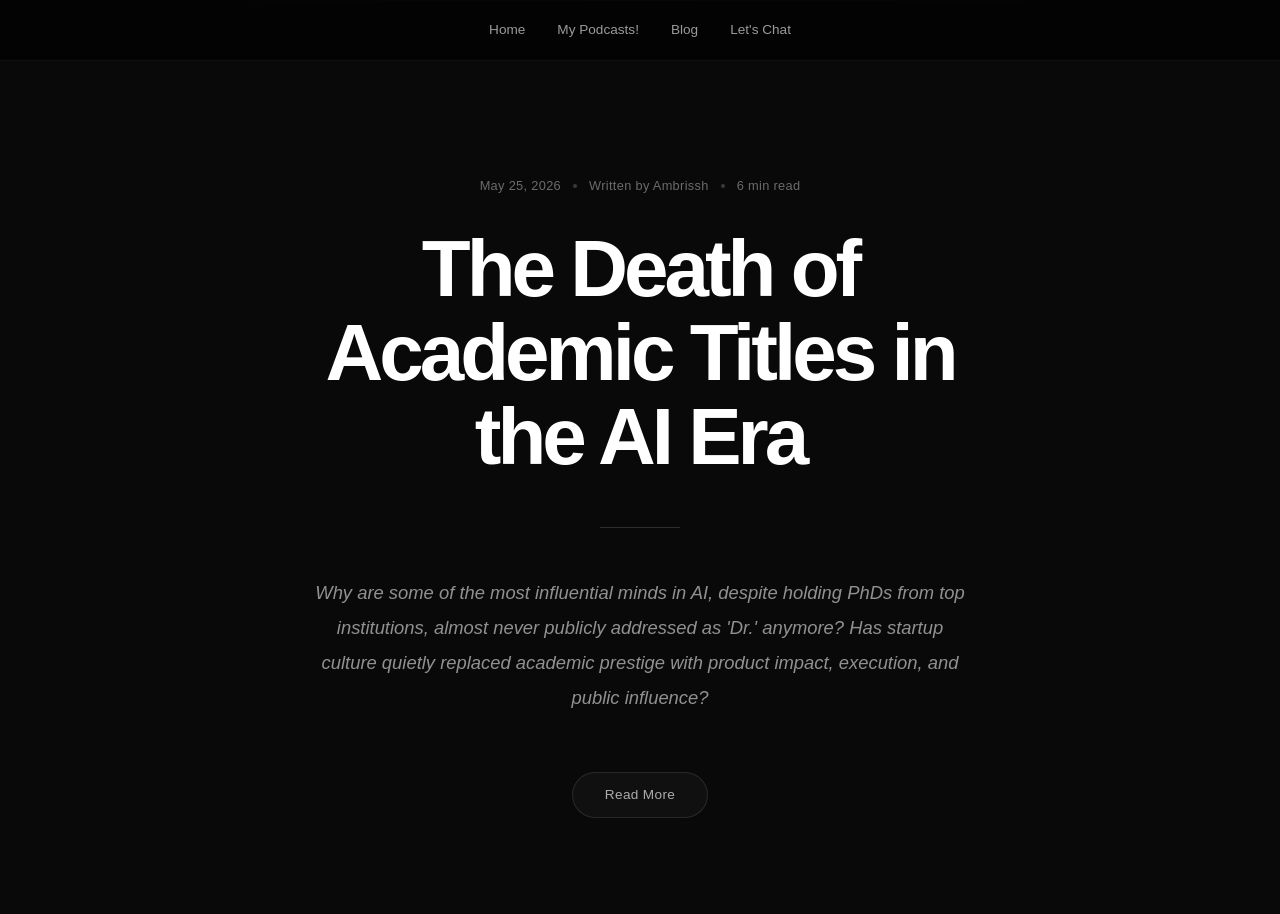
<file: blog/index.html>
<!DOCTYPE html><html lang="en" class="relative h-full"><head><meta charSet="utf-8"/><meta name="viewport" content="width=device-width, initial-scale=1"/><link rel="stylesheet" href="/_next/static/css/index.CIKYp2zd.css" data-precedence="vite-rsc/importer-resources"/><title>Ambrissh S. Raghav</title><meta name="description" content="AI engineer building RAG systems and useful LLM-powered products. Physics student and host of Metaverse Entangled."/><link rel="icon" href="/icon.png?45c3b42e8682ed04" sizes="64x64" type="image/png"/><link rel="apple-touch-icon" href="/apple-icon.png?7a7ea93547f5d39a" sizes="180x180" type="image/png"/>
</head><body class="antialiased"><nav class="fixed top-0 left-0 z-50 w-full flex items-center justify-center px-8 py-5 border-b border-white/[0.05] bg-black/60 backdrop-blur-[24px]"><div class="flex items-center gap-6 md:gap-8 font-sans text-[0.85rem] font-medium text-white/60"><a href="/" class="transition-colors duration-200 hover:text-white">Home</a><a href="/podcasts/" class="transition-colors duration-200 hover:text-white">My Podcasts!</a><a href="/blog/" class="transition-colors duration-200 hover:text-white">Blog</a><a href="/contact/" class="transition-colors duration-200 hover:text-white">Let&#x27;s Chat</a></div></nav><main class="relative min-h-screen bg-[#090909] text-white overflow-hidden"><div class="absolute top-0 left-0 right-0 h-px" style="background:linear-gradient(to right, transparent, rgba(255,255,255,0.08), transparent)"></div><section class="relative px-6 pt-[9rem] pb-24 md:pt-[11rem]"><div class="mx-auto max-w-[46rem]"><div class="flex items-center justify-center gap-3 text-[0.8rem] tracking-wide text-white/40 mb-8"><time>May 25, 2026</time><span class="w-1 h-1 rounded-full bg-white/20"></span><span>Written by <!-- -->Ambrissh</span><span class="w-1 h-1 rounded-full bg-white/20"></span><span>6 min read</span></div><h1 class="text-center text-[clamp(2.5rem,7vw,5rem)] font-bold leading-[1.05] tracking-[-0.05em] text-white mb-12">The Death of Academic Titles in the AI Era</h1><div class="mx-auto mb-12 h-px w-20 bg-white/15 origin-center"></div><blockquote class="text-center text-[1.05rem] md:text-[1.15rem] font-light italic leading-[1.9] text-white/55 px-4 md:px-10">Why are some of the most influential minds in AI, despite holding PhDs from top institutions, almost never publicly addressed as &#x27;Dr.&#x27; anymore? Has startup culture quietly replaced academic prestige with product impact, execution, and public influence?</blockquote></div></section><details class="group"><summary class="mx-auto -mt-10 mb-24 flex w-fit cursor-pointer list-none rounded-full border border-white/10 bg-white/[0.03] px-8 py-3 text-[0.85rem] tracking-wide text-white/65 transition-all duration-300 hover:border-white/25 hover:bg-white/[0.06] hover:text-white group-open:hidden [&amp;::-webkit-details-marker]:hidden">Read More</summary><article class="relative px-6 pb-20"><div class="mx-auto mb-20 h-px max-w-[44rem]" style="background:linear-gradient(to right, transparent, rgba(255,255,255,0.08), transparent)"></div><div class="mx-auto max-w-[40rem]"><h2 class="text-center text-[clamp(1.8rem,4vw,2.6rem)] font-bold tracking-[-0.03em] mb-16">The Death of Academic Titles in the AI Era</h2><p class="text-[1rem] md:text-[1.05rem] font-light leading-[1.95] text-white/70 mb-8">Finally, after mustering the courage and pulling everything together, I have decided to write my first blog post! I&#x27;ve always wanted to express my thoughts and strongly believe in the power of outreach. This is one of the main reasons I started my podcast series, Metaverse Entangled (do check it out if you&#x27;re curious on YouTube!). I believe writing genuine, non-AI-generated content (though I do sometimes inspect AI-generated content) can leave a lasting impact :)!</p><p class="text-[1rem] md:text-[1.05rem] font-light leading-[1.95] text-white/70 mb-8">Two factors motivated me to write this blog post. First, I recently created my portfolio website and added a blog page! More importantly, I have had a lingering question ever since I became interested in AI and started observing some of the major contributors in the field, leading me to the title of my first blog:</p><blockquote class="border-l border-white/15 pl-6 py-3 my-10 italic text-white/60 text-[1.05rem] leading-[1.9]">&quot;The Death of Academic Titles in the AI Era.&quot;</blockquote><p class="text-[1rem] md:text-[1.05rem] font-light leading-[1.95] text-white/70 mb-8">To give you a bit of background, I&#x27;m entering my fourth year as a physics major at the Indian Institute of Science Education and Research Berhampur, one of the premier research institutes in the country. I&#x27;m surrounded by a multitude of researchers, graduate students, and faculty members, many of whom are pursuing or have completed their PhD programs and are eagerly anticipating the title of &quot;Dr.&quot; I understand just how significant that title can be. It represents years of research, persistence, intellectual struggle, and commitment to a subject.</p><p class="text-[1rem] md:text-[1.05rem] font-light leading-[1.95] text-white/70 mb-8">As I went deeper into AI and looked upon who the prominent figures in the field are, I stumbled upon names like Ilya Sutskever, Andrej Karpathy, and Aravind Srinivas. One thing I consistently noticed is that, despite having completed PhDs in Machine learning fields, these individuals are rarely publicly addressed as &quot;Dr.&quot;</p><p class="text-[1rem] md:text-[1.05rem] font-light leading-[1.95] text-white/70 mb-8">This raised a question in my mind: Why aren&#x27;t they addressed with the same formal recognition? They have all gone through the same academic journey that conventionally earns someone the title of &quot;Doctor.&quot;</p><p class="text-[1rem] md:text-[1.05rem] font-light leading-[1.95] text-white/70 mb-8">Yet in public appearances, podcasts, conferences, interviews, and even online discussions, they are usually referred to simply by their first names. What is happening here?</p><p class="text-[1rem] md:text-[1.05rem] font-light leading-[1.95] text-white/70 mb-8">One possible explanation could be the culture surrounding startups and commercial AI. Unlike traditional academia, the AI startup ecosystem feels significantly flatter and more informal. Using first names may create a stronger sense of relatability and accessibility. Referring to someone as &quot;Ilya&quot; or &quot;Andrej&quot; rather than &quot;Dr Sutskever&quot; or &quot;Dr Karpathy&quot; makes conversations feel less hierarchical and perhaps more aligned with Silicon Valley&#x27;s builder culture.</p><p class="text-[1rem] md:text-[1.05rem] font-light leading-[1.95] text-white/70 mb-8">In academia, especially in natural sciences, titles like &quot;Doctor&quot; carry institutional and cultural weightage. But in modern AI, I feel authority emerges from somewhere else that is building impactful systems, publishing groundbreaking research or creating products that actually solve a problem.</p><blockquote class="border-l border-white/15 pl-6 py-3 my-10 italic text-white/60 text-[1.05rem] leading-[1.9]">Perhaps AI is one of the first disciplines where intellectual influence has become somewhat detached from formal academic signalling.</blockquote><p class="text-[1rem] md:text-[1.05rem] font-light leading-[1.95] text-white/70 mb-8">Another possibility is that many of these researchers may not care much about being addressed as &quot;Dr.&quot; Watching interviews with people like Ilya Sutskever or Andrej Karpathy, it often feels as though their primary motivation is not status but curiosity and understanding. Their identity appears to revolve more around ideas, research, and building than around credentials.</p><p class="text-[1rem] md:text-[1.05rem] font-light leading-[1.95] text-white/70 mb-8">Adding on, what if people in founder roles deliberately avoid academic titles because the startup culture doesn&#x27;t care about credentials and often values execution, products, and impact? What if they think being too academic can even create a sense of distance from the broader public? But at the same time, wouldn&#x27;t having a PhD also act as a point of credibility?</p><p class="text-[1rem] md:text-[1.05rem] font-light leading-[1.95] text-white/70 mb-8">To cite an example, consider Aravind Srinivas, having a PhD from UC Berkeley, arguably strengthens trust in the products he helps build. Years of graduate-level research signal technical depth, discipline, and expertise. Publicly acknowledging that background could help people better understand the level of knowledge behind the systems shaping modern society.</p><p class="text-[1rem] md:text-[1.05rem] font-light leading-[1.95] text-white/70 mb-8">So the question that still remains is, should the public recognise and acknowledge these individuals as scholars alongside their roles as founders and researchers? Or does sticking to titles like &quot;founder,&quot; &quot;researcher,&quot; and &quot;engineer&quot; create a stronger and more relatable connection with audiences?</p><p class="text-[1rem] md:text-[1.05rem] font-light leading-[1.95] text-white/70 mb-8">On the other side, people like Ilya Sutskever and Andrej Karpathy are often regarded as some of the most intelligent figures in AI. Perhaps their focus on research and ideas contributes to that image more than titles ever could.</p><blockquote class="border-l border-white/15 pl-6 py-3 my-10 italic text-white/60 text-[1.05rem] leading-[1.9]">Maybe this reflects a broader cultural shift.</blockquote><p class="text-[1rem] md:text-[1.05rem] font-light leading-[1.95] text-white/70 mb-8">Traditional academia evolved inside universities and institutions where hierarchy and formal recognition naturally became important. Modern AI, however, has evolved not only in universities but also in startups, research labs, open-source communities, and fast-moving technology companies. As a result, the culture became more outcome-oriented than title-oriented.</p><p class="text-[1rem] md:text-[1.05rem] font-light leading-[1.95] text-white/70 mb-8">These days, people care less about whether someone is &quot;Dr&quot; and more about whether they built something meaningful or contributed something valuable to the world.</p><p class="text-[1rem] md:text-[1.05rem] font-light leading-[1.95] text-white/70 mb-8">I might be completely wrong about some of these observations, and I&#x27;m genuinely looking forward to further discussions on this topic, but I find this cultural transition fascinating. AI seems to sit at a strange intersection between academia, engineering, entrepreneurship, and internet culture, and perhaps that is exactly why its social norms feel so different.</p><p class="text-[1rem] md:text-[1.05rem] font-light leading-[1.95] text-white/70 mb-8">Maybe the title of &quot;Doctor&quot; is not disappearing.</p><blockquote class="border-l border-white/15 pl-6 py-3 my-10 italic text-white/60 text-[1.05rem] leading-[1.9]">Maybe, in the AI era, it is simply no longer the primary way society recognises intelligence and contribution.</blockquote><div class="flex items-center justify-center gap-3 mt-20"><span class="w-1.5 h-1.5 rounded-full bg-white/20"></span><span class="w-1.5 h-1.5 rounded-full bg-white/20"></span><span class="w-1.5 h-1.5 rounded-full bg-white/20"></span></div><div class="h-28"></div></div></article></details></main></body></html>
</file>
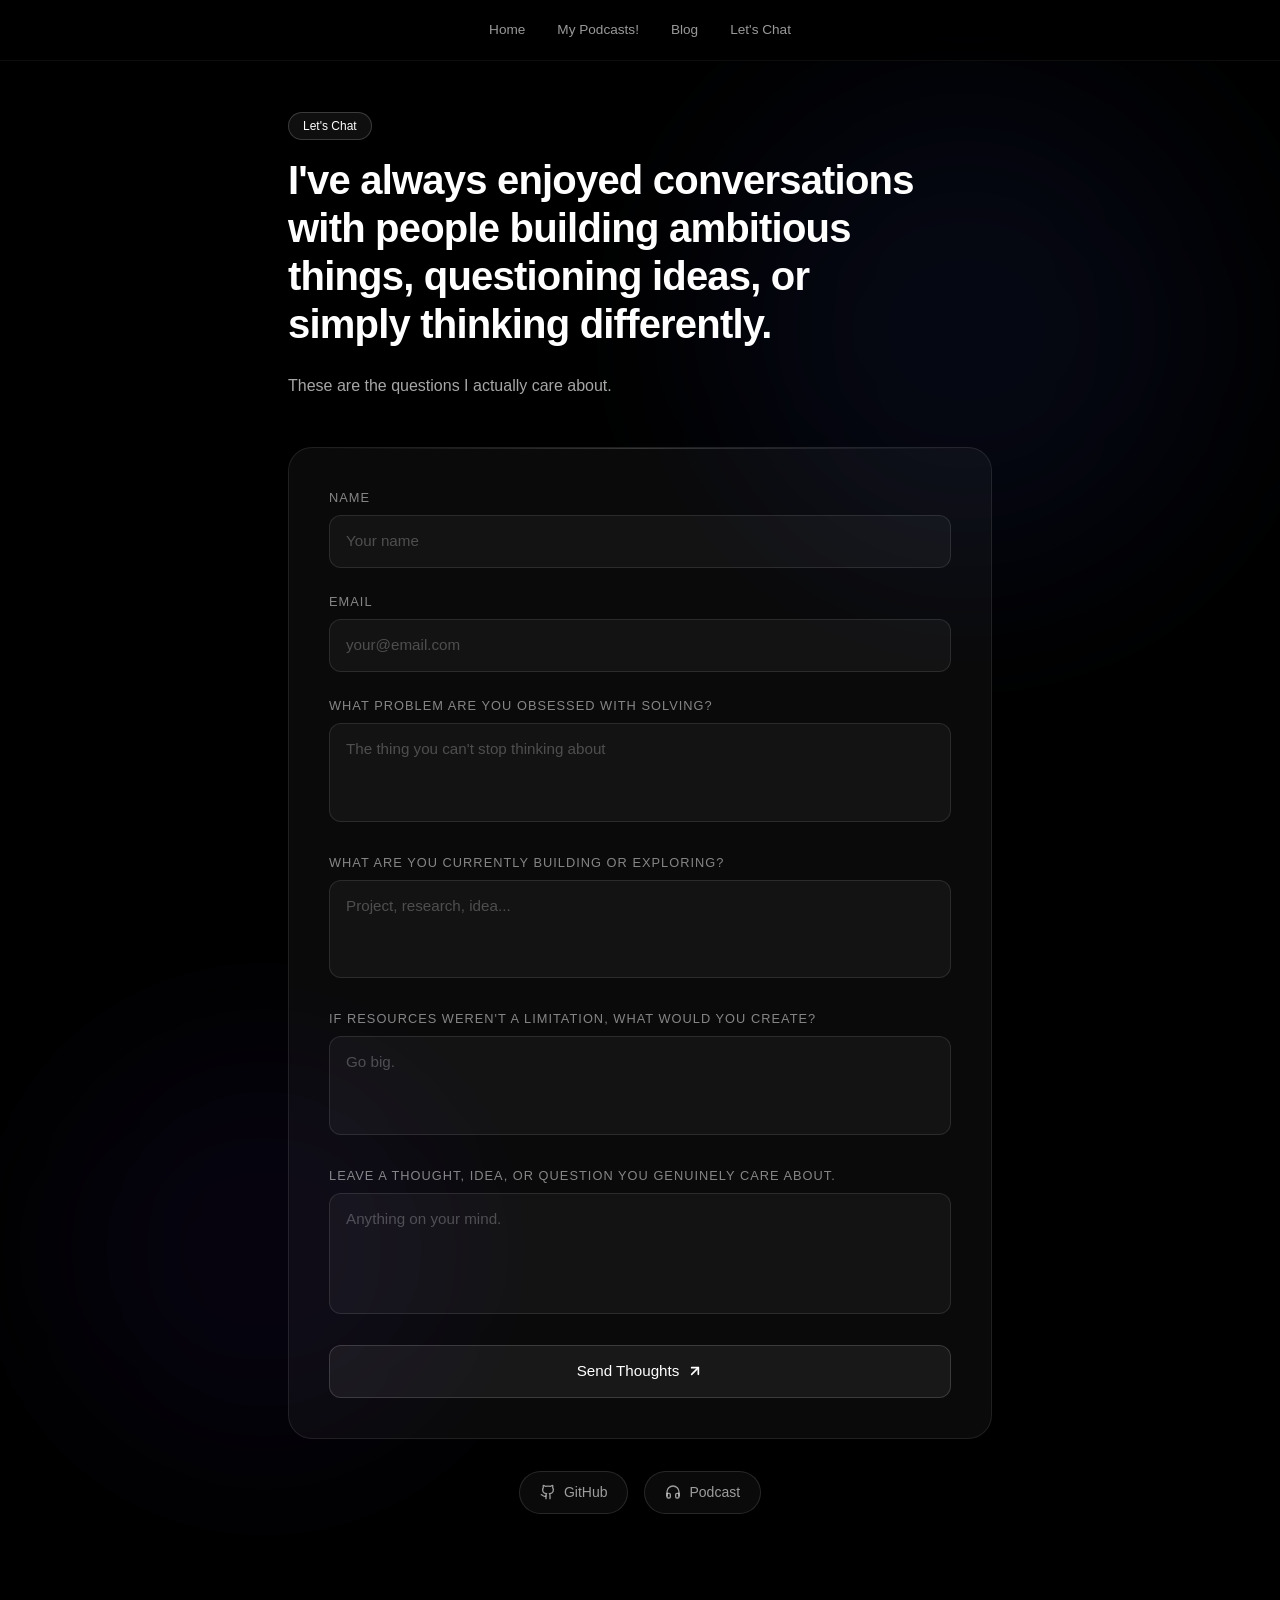
<file: contact/index.html>
<!DOCTYPE html><html lang="en" class="relative h-full"><head><meta charSet="utf-8"/><meta name="viewport" content="width=device-width, initial-scale=1"/><link rel="stylesheet" href="/_next/static/css/index.CIKYp2zd.css" data-precedence="vite-rsc/importer-resources"/><title>Ambrissh S. Raghav</title><meta name="description" content="AI engineer building RAG systems and useful LLM-powered products. Physics student and host of Metaverse Entangled."/><link rel="icon" href="/icon.png?45c3b42e8682ed04" sizes="64x64" type="image/png"/><link rel="apple-touch-icon" href="/apple-icon.png?7a7ea93547f5d39a" sizes="180x180" type="image/png"/>
</head><body class="antialiased"><nav class="fixed top-0 left-0 z-50 w-full flex items-center justify-center px-8 py-5 border-b border-white/[0.05] bg-black/60 backdrop-blur-[24px]"><div class="flex items-center gap-6 md:gap-8 font-sans text-[0.85rem] font-medium text-white/60"><a href="/" class="transition-colors duration-200 hover:text-white">Home</a><a href="/podcasts/" class="transition-colors duration-200 hover:text-white">My Podcasts!</a><a href="/blog/" class="transition-colors duration-200 hover:text-white">Blog</a><a href="/contact/" class="transition-colors duration-200 hover:text-white">Let&#x27;s Chat</a></div></nav><main class="relative min-h-screen bg-black px-6 pt-[7rem] pb-[6rem] text-white overflow-hidden"><div aria-hidden="true" class="pointer-events-none absolute top-[5%] right-[5%] w-[500px] h-[500px] rounded-full bg-[rgba(80,100,255,0.07)] filter blur-[90px] z-0"></div><div aria-hidden="true" class="pointer-events-none absolute bottom-[10%] left-[5%] w-[400px] h-[400px] rounded-full bg-[rgba(100,60,255,0.06)] filter blur-[80px] z-0"></div><section class="relative z-10 mx-auto max-w-[44rem] flex flex-col"><div class="mb-4"><span class="inline-block rounded-full border border-white/18 bg-white/6 px-[0.875rem] py-[0.25rem] font-sans font-normal text-[0.75rem] text-white">Let&#x27;s Chat</span></div><h1 class="font-sans text-[clamp(1.75rem,4vw,2.5rem)] font-semibold text-white tracking-[-0.02em] leading-[1.2] mb-6 max-w-[40rem]">I&#x27;ve always enjoyed conversations with people building ambitious things, questioning ideas, or simply thinking differently.</h1><p class="font-sans text-[1rem] font-light text-white/65 leading-[1.7] mb-12 max-w-[40rem]">These are the questions I actually care about.</p><form data-contact-form="true" class="relative rounded-[1.5rem] border border-white/[0.09] bg-white/[0.04] p-10 flex flex-col" action="https://formspree.io/f/mnjrnewv" method="POST"><div class="absolute top-0 left-6 right-6 h-px" style="background:linear-gradient(to right, transparent, rgba(255,255,255,0.18), transparent)"></div><div class="mb-6"><label class="block font-sans font-normal text-[0.8rem] text-white/50 uppercase tracking-[0.08em] mb-2">Name</label><input type="text" autoComplete="name" required="" placeholder="Your name" class="w-full rounded-[0.75rem] border border-white/10 bg-white/[0.04] px-4 py-3.5 text-white font-sans font-light text-[0.95rem] outline-none transition-colors duration-200 focus:border-white/30 placeholder:text-white/25" name="name"/></div><div class="mb-6"><label class="block font-sans font-normal text-[0.8rem] text-white/50 uppercase tracking-[0.08em] mb-2">Email</label><input type="email" autoComplete="email" required="" placeholder="your@email.com" class="w-full rounded-[0.75rem] border border-white/10 bg-white/[0.04] px-4 py-3.5 text-white font-sans font-light text-[0.95rem] outline-none transition-colors duration-200 focus:border-white/30 placeholder:text-white/25" name="email"/></div><div class="mb-6"><label class="block font-sans font-normal text-[0.8rem] text-white/50 uppercase tracking-[0.08em] mb-2">What problem are you obsessed with solving?</label><textarea name="What problem are you obsessed with solving?" rows="3" placeholder="The thing you can&#x27;t stop thinking about" class="w-full rounded-[0.75rem] border border-white/10 bg-white/[0.04] px-4 py-3.5 text-white font-sans font-light text-[0.95rem] outline-none transition-colors duration-200 focus:border-white/30 placeholder:text-white/25 resize-none"></textarea></div><div class="mb-6"><label class="block font-sans font-normal text-[0.8rem] text-white/50 uppercase tracking-[0.08em] mb-2">What are you currently building or exploring?</label><textarea name="What are you currently building or exploring?" rows="3" placeholder="Project, research, idea..." class="w-full rounded-[0.75rem] border border-white/10 bg-white/[0.04] px-4 py-3.5 text-white font-sans font-light text-[0.95rem] outline-none transition-colors duration-200 focus:border-white/30 placeholder:text-white/25 resize-none"></textarea></div><div class="mb-6"><label class="block font-sans font-normal text-[0.8rem] text-white/50 uppercase tracking-[0.08em] mb-2">If resources weren&#x27;t a limitation, what would you create?</label><textarea name="If resources weren&#x27;t a limitation, what would you create?" rows="3" placeholder="Go big." class="w-full rounded-[0.75rem] border border-white/10 bg-white/[0.04] px-4 py-3.5 text-white font-sans font-light text-[0.95rem] outline-none transition-colors duration-200 focus:border-white/30 placeholder:text-white/25 resize-none"></textarea></div><div class="mb-6"><label class="block font-sans font-normal text-[0.8rem] text-white/50 uppercase tracking-[0.08em] mb-2">Leave a thought, idea, or question you genuinely care about.</label><textarea name="Leave a thought, idea, or question you genuinely care about." rows="4" placeholder="Anything on your mind." class="w-full rounded-[0.75rem] border border-white/10 bg-white/[0.04] px-4 py-3.5 text-white font-sans font-light text-[0.95rem] outline-none transition-colors duration-200 focus:border-white/30 placeholder:text-white/25 resize-none"></textarea></div><p data-contact-error="true" role="alert" hidden="" class="text-red-400 font-sans text-sm mb-4">Something went wrong. Please try again.</p><button type="submit" data-contact-submit="true" class="w-full rounded-[0.75rem] border border-white/15 bg-white/6 py-3.5 font-sans font-medium text-[0.95rem] text-white flex items-center justify-center gap-2 transition-colors duration-200 hover:bg-white/10 cursor-pointer disabled:opacity-50"><span data-contact-submit-label="true">Send Thoughts</span><svg viewBox="0 0 24 24" fill="none" stroke="currentColor" stroke-width="2.5" stroke-linecap="round" stroke-linejoin="round" class="w-4 h-4"><line x1="7" y1="17" x2="17" y2="7"></line><polyline points="7 7 17 7 17 17"></polyline></svg></button></form><div data-contact-success="true" hidden="" class="rounded-[1.5rem] border border-white/[0.09] bg-white/[0.04] p-12 py-20 flex flex-col items-center justify-center text-center"><h3 class="font-sans font-semibold text-[1.1rem] text-white leading-tight">Sent. I&#x27;ll get back to you.</h3><p class="font-sans font-light text-[0.9rem] text-white/50 mt-2">Good conversation incoming.</p></div><div class="flex flex-wrap gap-4 justify-center mt-8"><a href="https://github.com/Ambrissh" target="_blank" rel="noopener noreferrer" class="flex items-center gap-2 rounded-full border border-white/12 bg-white/[0.04] px-5 py-2.5 font-sans font-normal text-[0.875rem] text-white/60 transition-all duration-200 hover:border-white/25 hover:text-white decoration-none"><svg viewBox="0 0 24 24" fill="none" stroke="currentColor" stroke-width="2" stroke-linecap="round" stroke-linejoin="round" class="w-4 h-4"><path d="M15 22v-4a4.8 4.8 0 0 0-1-3.5c3 0 6-2 6-5.5.08-1.25-.27-2.48-1-3.5.28-1.15.28-2.35 0-3.5 0 0-1 0-3 1.5-2.64-.5-5.36-.5-8 0C6 2 5 2 5 2c-.3 1.15-.3 2.35 0 3.5A5.403 5.403 0 0 0 4 9c0 3.5 3 5.5 6 5.5-.39.49-.68 1.05-.85 1.65-.17.6-.22 1.23-.15 1.85v4"></path><path d="M9 18c-4.51 2-5-2-7-2"></path></svg><span>GitHub</span></a><a href="/podcasts/" class="flex items-center gap-2 rounded-full border border-white/12 bg-white/[0.04] px-5 py-2.5 font-sans font-normal text-[0.875rem] text-white/60 transition-all duration-200 hover:border-white/25 hover:text-white decoration-none"><svg viewBox="0 0 24 24" fill="none" stroke="currentColor" stroke-width="2" stroke-linecap="round" stroke-linejoin="round" class="w-4 h-4"><path d="M3 18v-6a9 9 0 0 1 18 0v6"></path><path d="M21 19a2 2 0 0 1-2 2h-1a2 2 0 0 1-2-2v-3a2 2 0 0 1 2-2h3zM3 19a2 2 0 0 0 2 2h1a2 2 0 0 0 2-2v-3a2 2 0 0 0-2-2H3z"></path></svg><span>Podcast</span></a></div></section><script src="/static-runtime.js" defer="" data-static-runtime="true"></script></main></body></html>
</file>
